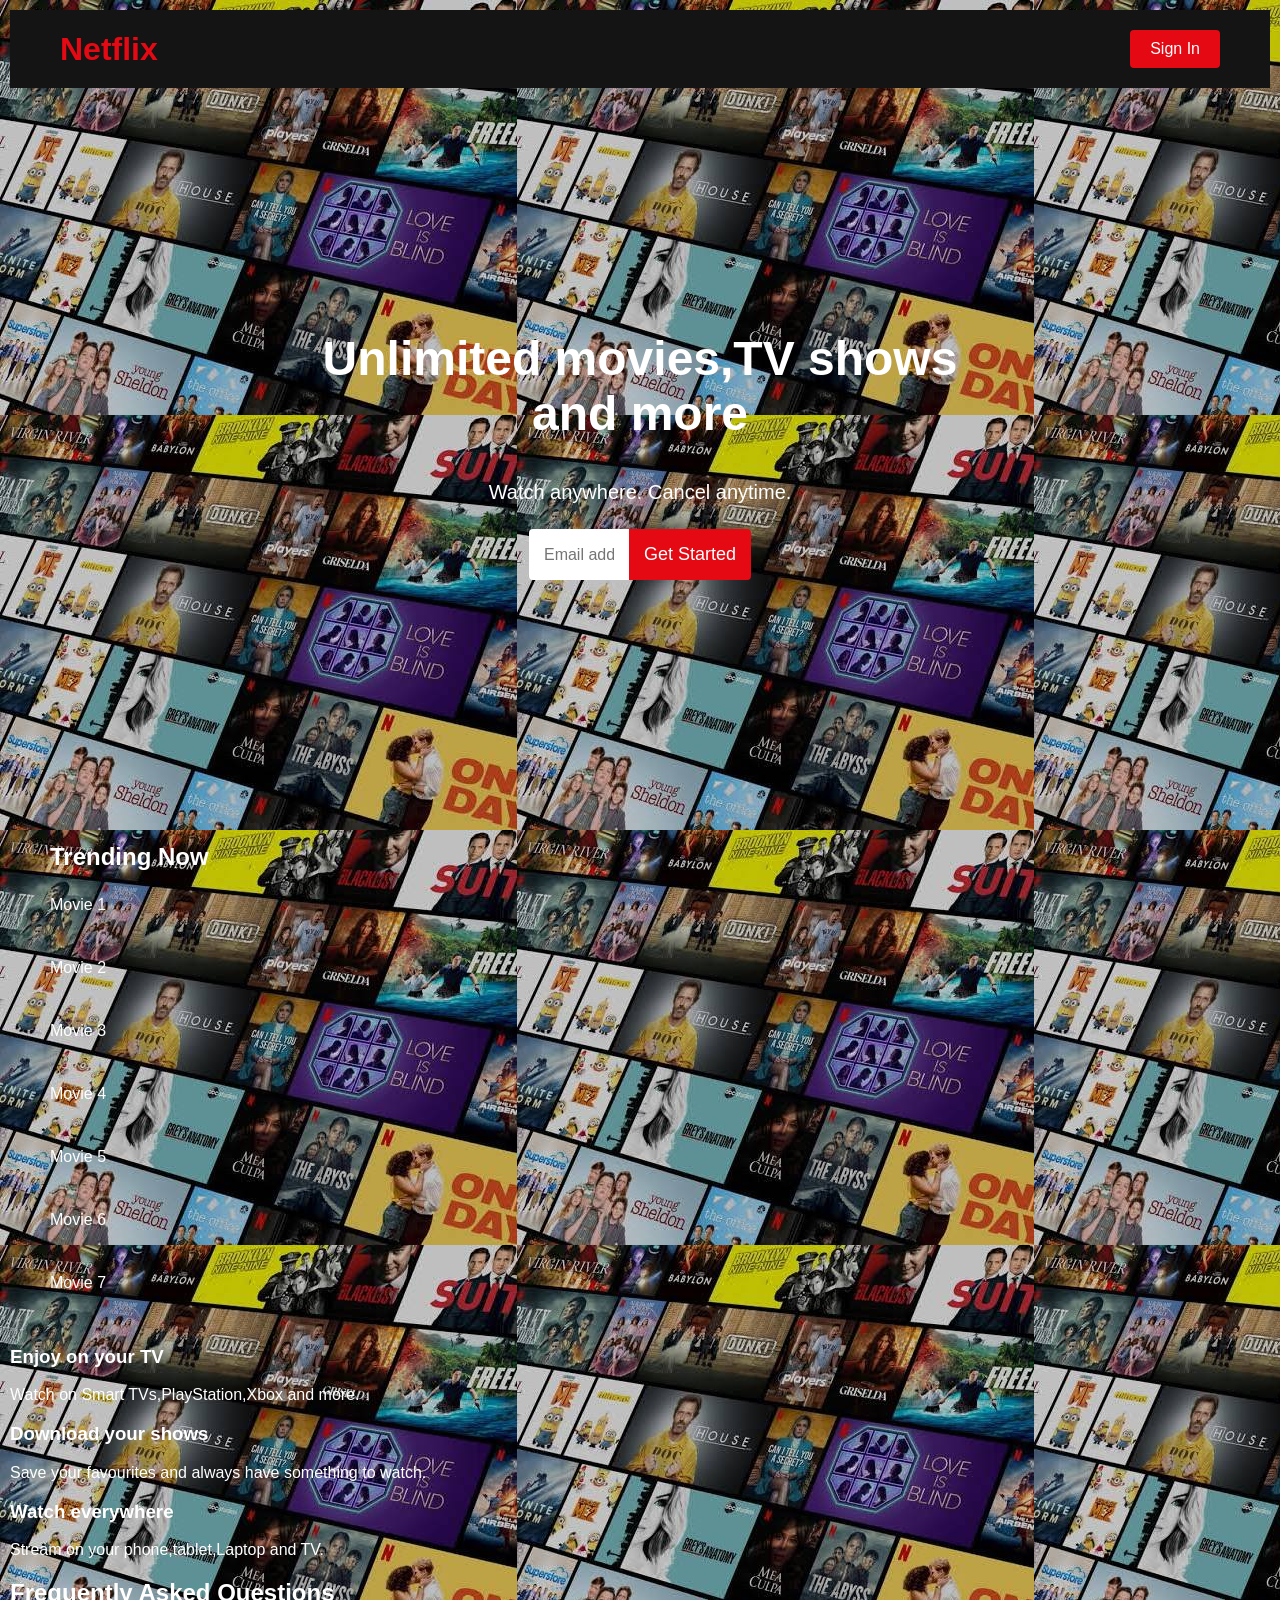
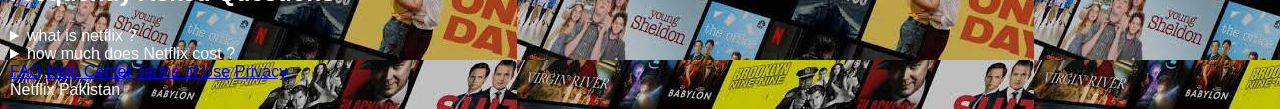
<file: index.html>
<!DOCTYPE html>
<html lang="en">
<head>
    <meta charset="UTF-8">
    <meta name="viewport" content="width=device-width, initial-scale=1.0">
    <title>Netflix</title>
    <link rel="stylesheet" href="style.css">
</head>
<body>
    <header>
        <div class="logo">Netflix</div>
        <button class="signin">Sign In</button>
    </header>
    <div class="hero">
        <h1>Unlimited movies,TV shows and more</h1>
        <p>Watch anywhere. Cancel anytime.</p>
        <div class="signup">
            <input type="email" placeholder="Email address">
            <button>Get Started</button>
        </div>
    </div>
    <section class="row">
        <h2>Trending Now</h2>
        <div class="posters">
            <div class="poster p1">Movie 1</div>
             <div class="poster p2">Movie 2</div>
             <div class="poster p3">Movie 3</div>
             <div class="poster p4">Movie 4</div>
             <div class="poster p5">Movie 5</div>
             <div class="poster p6">Movie 6</div>
               <div class="poster p7">Movie 7</div>
           </div>
    </section>
    <section class="features">
        <div class="card">
            <h3>Enjoy on your TV</h3>
            <p>Watch on Smart TVs,PlayStation,Xbox and more.</p>
        </div>
           <div class="card">
            <h3>Download your shows</h3>
            <p>Save your favourites and always have something to watch.</p>
           </div>
           <div class="card">
            <h3>Watch everywhere</h3>
            <p>Stream on your phone,tablet,Laptop and TV.</p>
           </div>
    </section>
    <section class="fag">
        <h2>Frequently Asked Questions</h2>
        <details>
        <summary>what is netflix ?</summary>
        <p>netfix is a streaming Service with movies,TV shows and more.</p>
        </details>
        <details>
            <summary>how much does Netflix cost ?</summary>
            <p>Plants depend on your country and device.</p>
        </details>
    </section>
    <footer>
        <div class="cols">
            <a href="#">FAQ</a>
            <a href="#">Help Center</a>
            <a href="#">Terms of Use</a>
            <a href="#">Privacy</a>
        </div>
        <div class="country">Netflix Pakistan</div>
    </footer>
</body>
</html>
</file>
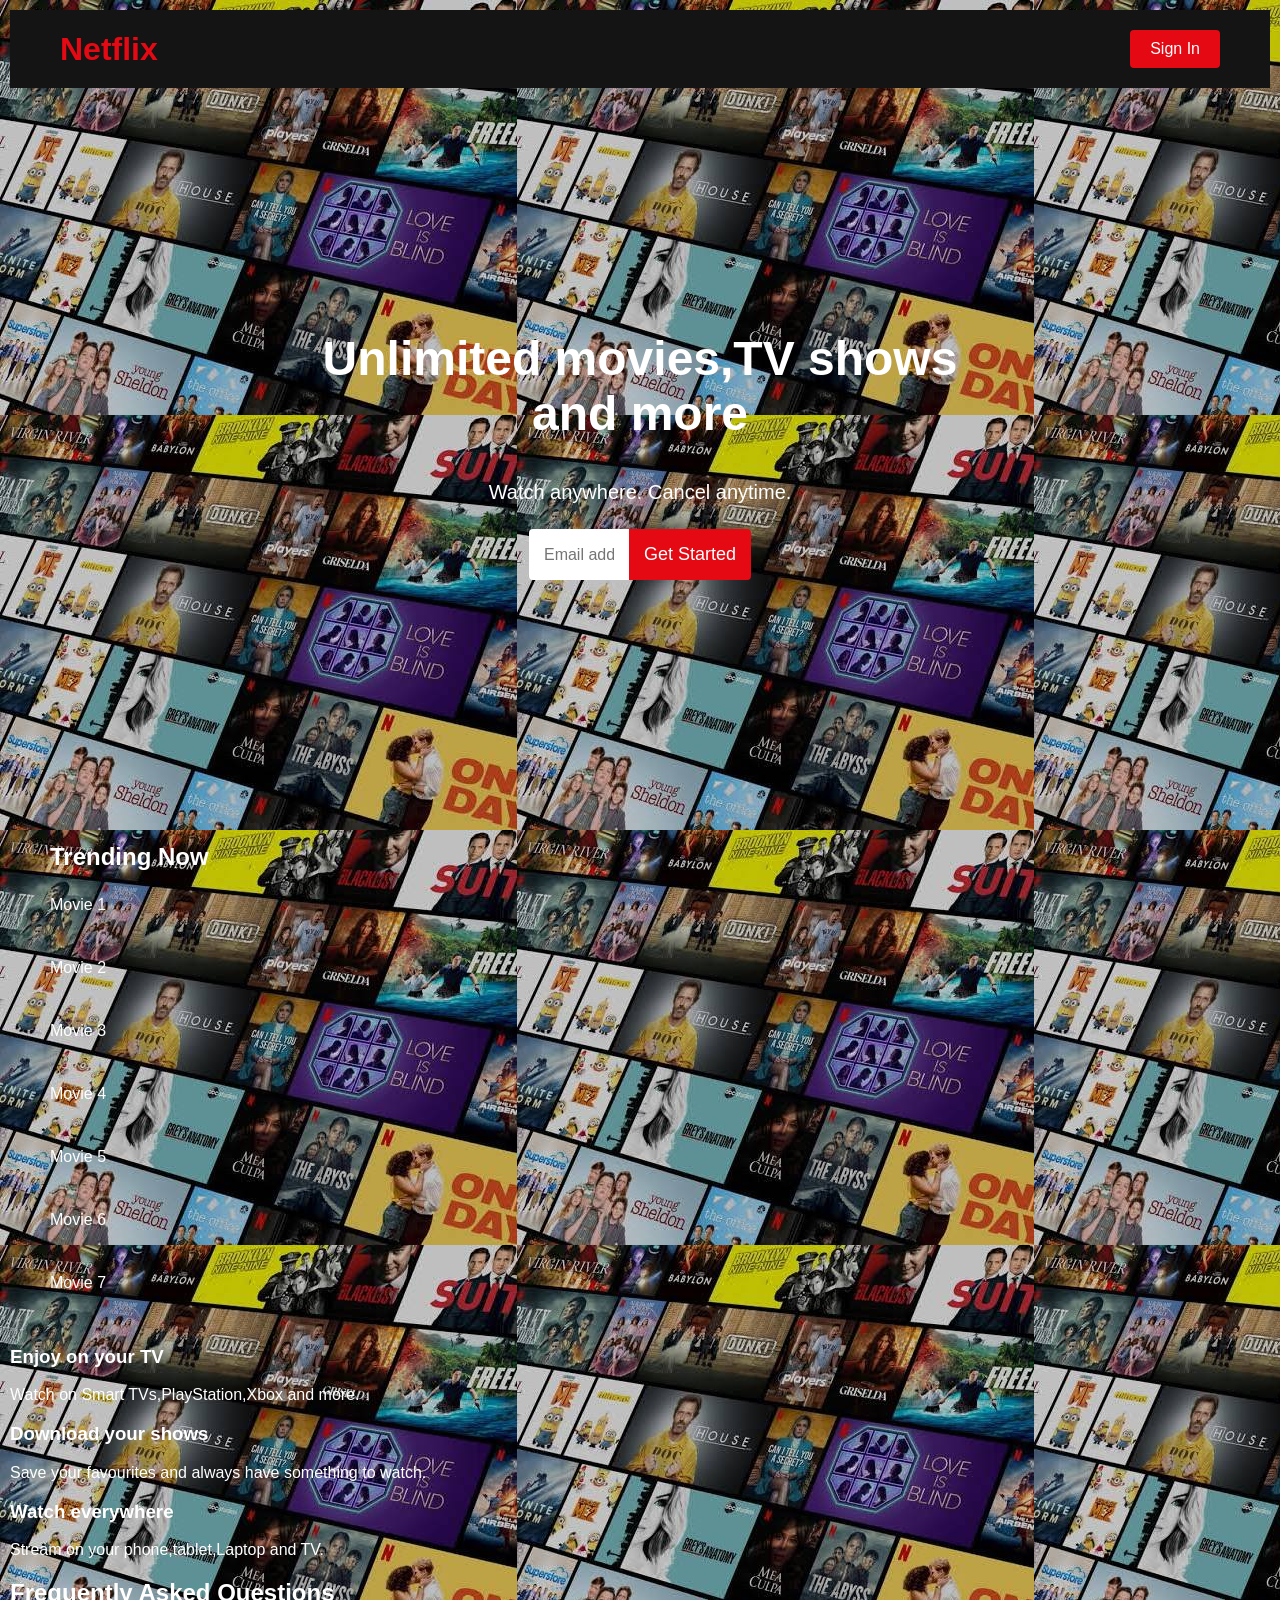
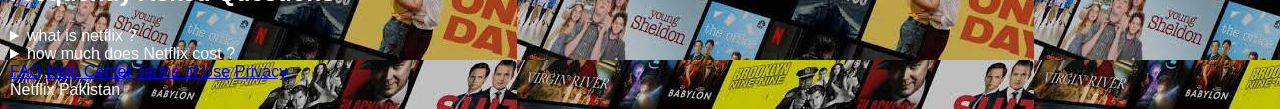
<file: main.html>
<!DOCTYPE html>
<html lang="en">
<head>
    <meta charset="UTF-8">
    <meta name="viewport" content="width=device-width, initial-scale=1.0">
    <title>Document</title>
    <link rel="stylesheet" href="style.css">
</head>
<body>
    <header>
        <div class="logo">Netflix</div>
        <button class="signin">Sign In</button>
    </header>
    <div class="hero">
        <h1>Unlimited movies,TV shows and more</h1>
        <p>Watch anywhere. Cancel anytime.</p>
        <div class="signup">
            <input type="email" placeholder="Email address">
            <button>Get Started</button>
        </div>
    </div>
    <section class="row">
        <h2>Trending Now</h2>
        <div class="posters">
            <div class="poster p1">Movie 1</div>
             <div class="poster p2">Movie 2</div>
             <div class="poster p3">Movie 3</div>
             <div class="poster p4">Movie 4</div>
             <div class="poster p5">Movie 5</div>
             <div class="poster p6">Movie 6</div>
               <div class="poster p7">Movie 7</div>
           </div>
    </section>
    <section class="features">
        <div class="card">
            <h3>Enjoy on your TV</h3>
            <p>Watch on Smart TVs,PlayStation,Xbox and more.</p>
        </div>
           <div class="card">
            <h3>Download your shows</h3>
            <p>Save your favourites and always have something to watch.</p>
           </div>
           <div class="card">
            <h3>Watch everywhere</h3>
            <p>Stream on your phone,tablet,Laptop and TV.</p>
           </div>
    </section>
    <section class="fag">
        <h2>Frequently Asked Questions</h2>
        <details>
        <summary>what is netflix ?</summary>
        <p>netfix is a streaming Service with movies,TV shows and more.</p>
        </details>
        <details>
            <summary>how much does Netflix cost ?</summary>
            <p>Plants depend on your country and device.</p>
        </details>
    </section>
    <footer>
        <div class="cols">
            <a href="#">FAQ</a>
            <a href="#">Help Center</a>
            <a href="#">Terms of Use</a>
            <a href="#">Privacy</a>
        </div>
        <div class="country">Netflix Pakistan</div>
    </footer>
</body>
</html>
</file>
<file: style.css>
* {
    box-sizing: border-box;
}
body {
    margin: 10px;
    background-color: #141414;
    color: #fff;
    font-family: arial, sans-serif;
    background-image: url([data-uri]);
}
header {
        display:flex;
      justify-content: space-between;
      align-items: center;
      padding: 20px 50px;
      background-color: #141414;

}
.logo {
      color: #e50914;
      font-size: 32px;
      font-weight:bold;
}
.signin {
        background-color: #e50914;
        color: #fff;
        border: none;
        padding:10px 20px;
        border-radius: 4px;
        cursor:pointer;
        font-size: 16px;
}
.hero {
      height: 80vh;
      display: flex;
      flex-direction: column;
      justify-content: center;
      align-items: center;
      text-align: center;
      padding: 20px;
      background: linear-gradient(rgba(0,0,0,6),ragba(0,0,0.8)),linear-gradient(135deg,#b20710,#1a1a40);
      background-size:cover; 
}
.hero h1{
      font-size: 48px;
      margin:15px;
      max-width: 700px;
      color:white;
}
.hero p{
      font-size: 20px;
      margin:25px;
}
.signup{
       display: flex;
       flex-wrap: wrap;
       justify-content: center;
}
.signup input{
       padding: 15px;
       width: 300px;
       max-width:100px;
       border:none;
       border-radius: 4px 0 0 4px;
       font-size: 16px;
}
.signup button{
        background-color: #e50914;
        color: #fff;
        border:none;
        padding: 15px;
        font-size: 18px;
        border-radius: 0 4px 4px 0;
        cursor: pointer;
         
}
section.row {
         padding: 35px 40px 10px;
}
section.row h2{
        margin: 0 0 5px;
        font-size: 24px;
}
.poster{
       display: flex;
       gap: 15px;
       overflow: auto;
       padding: 20px 12px 25px;
       margin:0 -12px;
}
.poster:hover{
       transform:scale(1.1);
}
</file>
